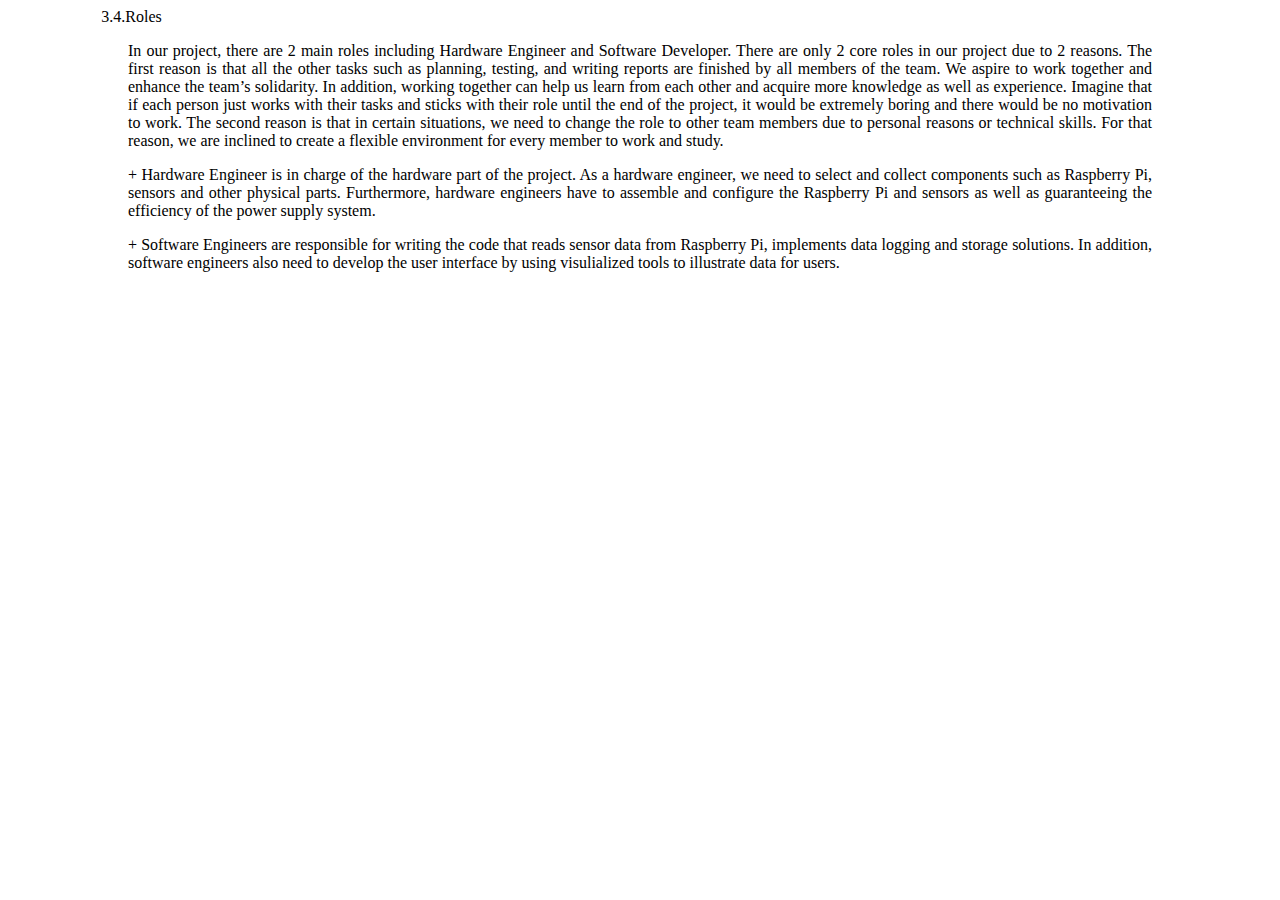
<file: Role.html>
<!DOCTYPE html>
<html>
<head>
    <title>IT_AS3_Group5</title>
    <link rel="stylesheet" href="styles.css">
    <style> 
        .toc{font-style: italic; font-style: bold; margin-top: 160pt;}
        .section{margin-left: 50pt; margin-top: 150pt;}
        .sub-section{margin-left: 70pt}
        .paragraph{margin-left: 90pt; margin-right: 90pt; text-align: justify;}
    </style>
</head>
<body>
    
    <h5, class = "sub-section">3.4.Roles</h5>
    <div class ="paragraph">
        <p>In our project, there are 2 main roles including Hardware Engineer and Software Developer. There are only 2 core roles in our project due to 2 reasons. The first reason is that all the other tasks such as planning, testing, and writing reports are finished by all members of the team. We aspire to work together and enhance the team’s solidarity. In addition, working together can help us learn from each other and acquire more knowledge as well as experience.  Imagine that if each person just works with their tasks and sticks with their role until the end of the project, it would be extremely boring and there would be no motivation to work.  The second reason is that in certain situations, we need to change the role to other team members due to personal reasons or technical skills. For that reason, we are inclined to create a flexible environment for every member to work and study.</p>
        <p>+ Hardware Engineer is in charge of the hardware part of the project. As a hardware engineer, we need to select and collect components such as Raspberry Pi, sensors and other physical parts. Furthermore, hardware engineers have to assemble and configure the Raspberry Pi and sensors as well as guaranteeing the efficiency of the power supply system.</p>
        <p>+ Software Engineers are responsible for writing the code that reads sensor data from Raspberry Pi, implements data logging and storage solutions. In addition, software engineers also  need to develop the user interface by using visulialized tools to illustrate data for users.</p>
    </div>
    
        
</body>
</html>
</file>
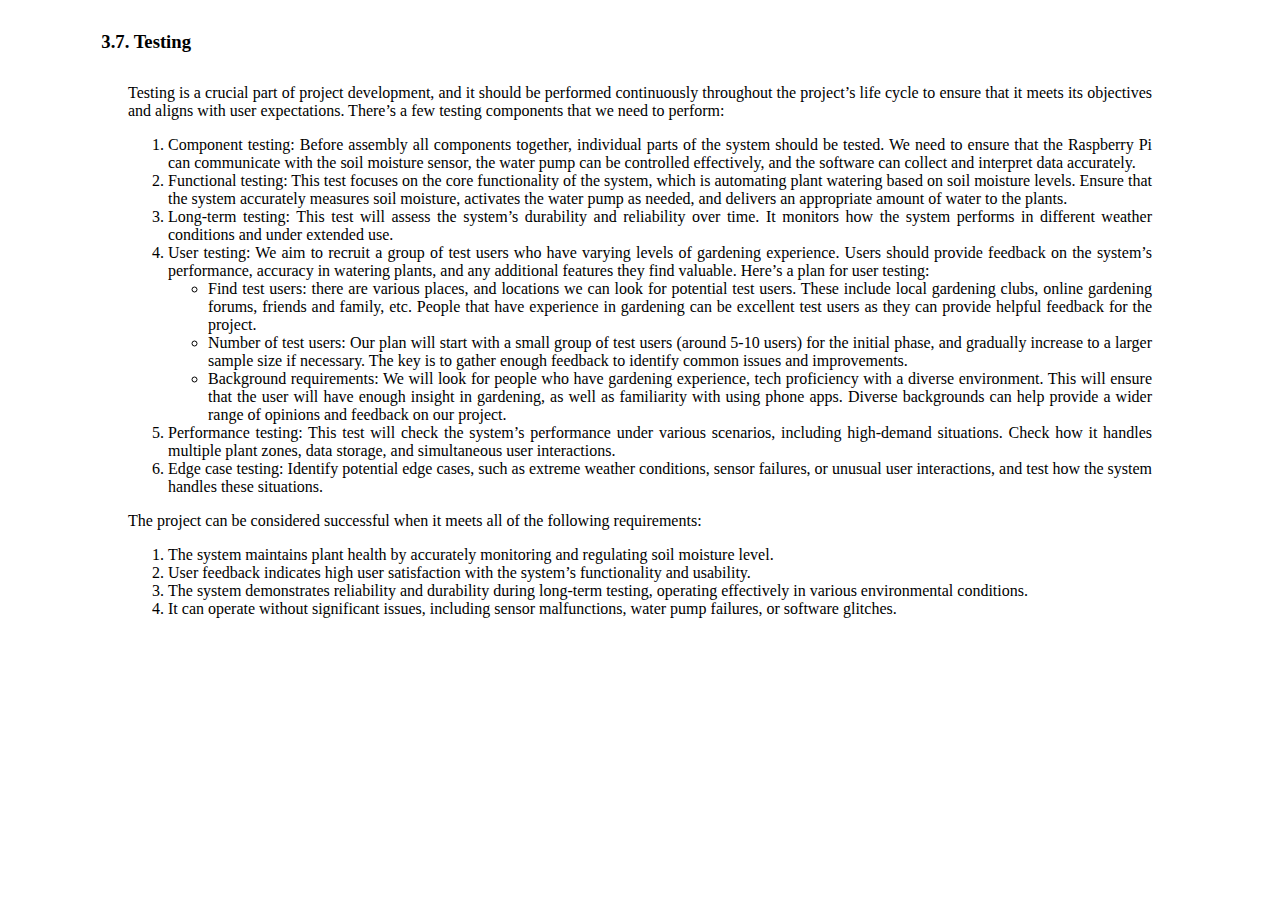
<file: testing.html>
<!DOCTYPE html>
<html lang="en">
<head>
    <link rel="stylesheet" type="text/css" href="styles.css">
    <style> 
        .toc{font-style: italic; font-style: bold; margin-top: 160pt;}
        .section{margin-left: 50pt; margin-top: 100pt;}
        .sub-section{margin-left: 70pt}
        .paragraph{margin-left: 90pt; margin-right: 90pt; text-align: justify;}
    </style>
</head>
<body>
     <!-- Testing -->
    <h5 class = "sub-section">3.7. Testing</h5>
    <div class = "paragraph">
        <p>Testing is a crucial part of project development, and it should be performed continuously throughout the project’s life cycle to ensure that it meets its objectives and aligns with user expectations. There’s a few testing components that we need to perform:
        </p>
        <ol>
            <li>Component testing: Before assembly all components together, individual parts of the system should be tested. We need to ensure that the Raspberry Pi can communicate with the soil moisture sensor, the water pump can be controlled effectively, and the software can collect and interpret data accurately. </li>
            <li>Functional testing: This test focuses on the core functionality of the system, which is automating plant watering based on soil moisture levels. Ensure that the system accurately measures soil moisture, activates the water pump as needed, and delivers an appropriate amount of water to the plants. 
            </li>
            <li>Long-term testing: This test will assess the system’s durability and reliability over time. It monitors how the system performs in different weather conditions and under extended use.</li>
            <li>User testing: We aim to recruit a group of test users who have varying levels of gardening experience. Users should provide feedback on the system’s performance, accuracy in watering plants, and any additional features they find valuable. 
                Here’s a plan for user testing:</li>
            <ul>
                <li>Find test users: there are various places, and locations we can look for potential test users. These include local gardening clubs, online gardening forums, friends and family, etc. People that have experience in gardening can be excellent test users as they can provide helpful feedback for the project.
                </li>
                <li>Number of test users: Our plan will start with a small group of test users (around 5-10 users) for the initial phase, and gradually increase to a larger sample size if necessary. The key is to gather enough feedback to identify common issues and improvements.
                </li>
                <li>Background requirements: We will look for people who have gardening experience, tech proficiency with a diverse environment. This will ensure that the user will have enough insight in gardening, as well as familiarity with using phone apps. Diverse backgrounds can help provide a wider range of opinions and feedback on our project. 
                </li>
            </ul>
            <li>Performance testing: This test will check the system’s performance under various scenarios, including high-demand situations. Check how it handles multiple plant zones, data storage, and simultaneous user interactions.</li>
            <li>Edge case testing: Identify potential edge cases, such as extreme weather conditions, sensor failures, or unusual user interactions, and test how the system handles these situations. </li>
        </ol>
        <p>The project can be considered successful when it meets all of the following requirements: </p>
        <ol>
            <li>The system maintains plant health by accurately monitoring and regulating soil moisture level. </li>
            <li>User feedback indicates high user satisfaction with the system’s functionality and usability.</li>
            <li>The system demonstrates reliability and durability during long-term testing, operating effectively in various environmental conditions. </li>
            <li>It can operate without significant issues, including sensor malfunctions, water pump failures, or software glitches. </li>
        </ol>
    </div>
</body>
</html>
</file>
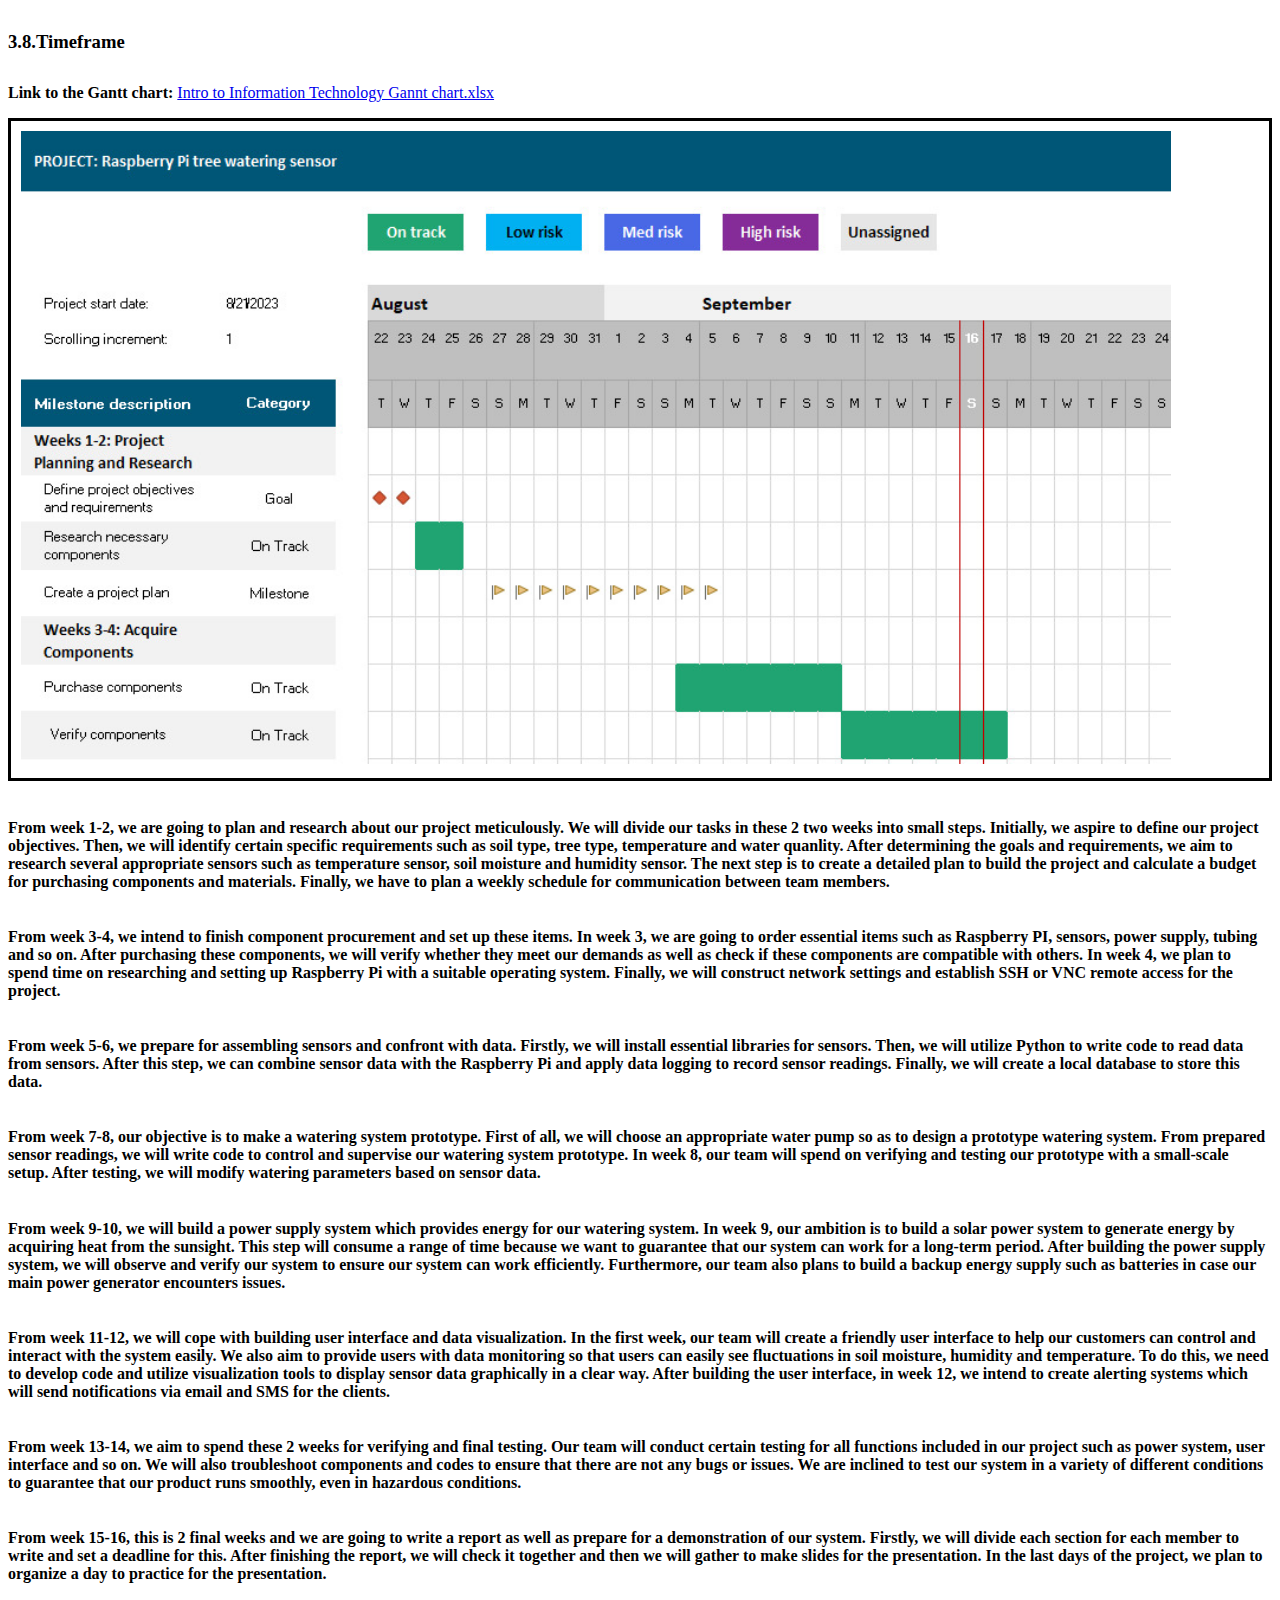
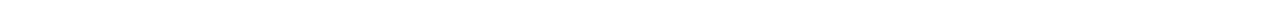
<file: Timeframe.html>
<!DOCTYPE html>
<html>
<head>
    <title>IT_AS3_Group5</title>
    <link rel="stylesheet" href="styles.css">
    <style>
        /* CSS to add a border to a <div> element */
        .bordered {
            border: 3px solid #000; /* 2px width, solid line, black color */
            padding: 10px; /* Optional: Add padding to create space around the content */
        }
    </style>
</head>
<body>
    
    <div class="center">
        <div class = "calibri-text">
            
        <h5>3.8.Timeframe</h5>
        <p style="display: inline;"><strong>Link to the Gantt chart:</strong> <a href="https://rmiteduau-my.sharepoint.com/:x:/g/personal/s3924472_rmit_edu_vn/EZPWenUJDu5Fuf5uG_4WbTsB6Vmy_I8i6QWacap7s9pl7w?rtime=0vPqlXu220g">Intro to Information Technology Gannt chart.xlsx</a></p>
        <p></p><div class = "bordered">
        <img src = "Screenshot 2023-09-16 142632.jpg", alt="", width="1150">
        </div></p>
        <h6>From week 1-2, we are going to plan and research about our project meticulously. We will divide our tasks in these 2 two weeks into small steps. Initially, we aspire to define our project objectives. Then, we will identify certain specific requirements such as soil type, tree type, temperature and water quanlity. After determining the goals and requirements, we aim to research several appropriate sensors such as temperature sensor, soil moisture and humidity sensor. The next step is to create a detailed plan to build the project and calculate a budget for purchasing components and materials. Finally, we have to plan a weekly schedule for communication between team members.
        </h6>
        <h6>From week 3-4, we intend to finish component procurement and set up these items. In week 3, we are going to order essential items such as Raspberry PI, sensors, power supply, tubing and so on. After purchasing these components, we will verify whether they meet our demands as well as check if these components are compatible with others. In week 4, we plan to spend time on researching and setting up Raspberry Pi with a suitable operating system. Finally, we will construct network settings and establish SSH or VNC remote access for the project.

        </h6>
        <h6>From week 5-6, we prepare for assembling sensors and confront with data. Firstly, we will install essential libraries for sensors. Then, we will utilize Python to write code to read data from sensors. After this step, we can combine sensor data with the Raspberry Pi and apply data logging to record sensor readings. Finally, we will create a local database to store this data.
        </h6>
        <h6>From week 7-8, our objective is to make a watering system prototype. First of all, we will choose an appropriate water pump so as to design a prototype watering system. From prepared sensor readings, we will write code to control and supervise our watering system prototype. In week 8, our team will spend on verifying and testing our prototype with a small-scale setup. After testing, we will modify watering parameters based on sensor data.

        </h6>
        <h6>From week 9-10, we will build a power supply system which provides energy for our watering system. In week 9, our ambition is to build a solar power system to generate energy by acquiring heat from the sunsight. This step will consume a range of time because we want to guarantee that our system can work for a long-term period. After building the power supply system, we will observe and verify our system to ensure our system can work efficiently. Furthermore, our team also plans to build a backup energy supply such as batteries in case our main power generator encounters issues.</h6>
        <h6>From week 11-12, we will cope with building user interface and data visualization. In the first week, our team will create a friendly user interface to help our customers can control and interact with the system easily. We also aim to provide users with data monitoring so that users can easily see fluctuations in soil moisture, humidity and temperature. To do this, we need to develop code and utilize visualization tools to display sensor data graphically in a clear way. After building the user interface, in week 12, we intend to create alerting systems which will send notifications via email and SMS for the clients. 
            </h6>
        <h6>From week 13-14, we aim to spend these 2 weeks for verifying and final testing. Our team will conduct certain testing for all functions included in our project such as power system, user interface and so on. We will also troubleshoot components and codes to ensure that there are not any bugs or issues. We are inclined to test our system in a variety of different conditions to guarantee that our product runs smoothly, even in hazardous conditions.

        </h6>
        <h6>From week 15-16, this is 2 final weeks and we are going to write a report as well as prepare for a demonstration of our system. Firstly, we will divide each section for each member to write and set a deadline for this. After finishing the report, we will check it together and then we will gather to make slides for the presentation. In the last days of the project, we plan to organize a day to practice for the presentation. 
        </h6>
</body>
</html>
</file>
<file: styles.css>
.centered-text{text-align: center;}
.justify-text{text-align: justify;}
.text-font-weight-normal {font-weight: normal;}

.italic-text{font-style: italic; font-weight: normal;}
.italic-text li {margin-bottom: 18; font-weight: normal;}
.italic-bold-text{font-style: italic; font-style: bold;}
.bold-text{font-weight: bold;}
.calibri-text{font-family: calibri; font-weight: normal;}

.left-margin{margin-left: 50pt;}
.top-margin{margin-top: 200pt}


h1 {font-size: 28pt;}
h2 {font-size: 25pt;}
h3 {font-size: 23pt;}
h4 {font-size: 18pt;}
h5 {font-size: 14pt;}
h6 {font-size: 12pt;}

.scaled-image-rmit {width: 30%;height: auto;margin-bottom: 60pt;}
.gannt-chart-image{width: 700pt;height: auto;}
.toc{font-style: italic; font-style: bold; margin-top: 160pt;}
.section{margin-left: 50pt; margin-top: 100pt;}
.sub-section{margin-left: 70pt}
.sub-sub-section{margin-left: 80pt}
.paragraph{margin-left: 90pt; margin-right: 90pt; text-align: justify;}
.no-list {list-style-type: none; padding: 0;}
.scope-list {margin-bottom: 12pt;}
.tool-list {margin-bottom: 12pt;}
</file>
